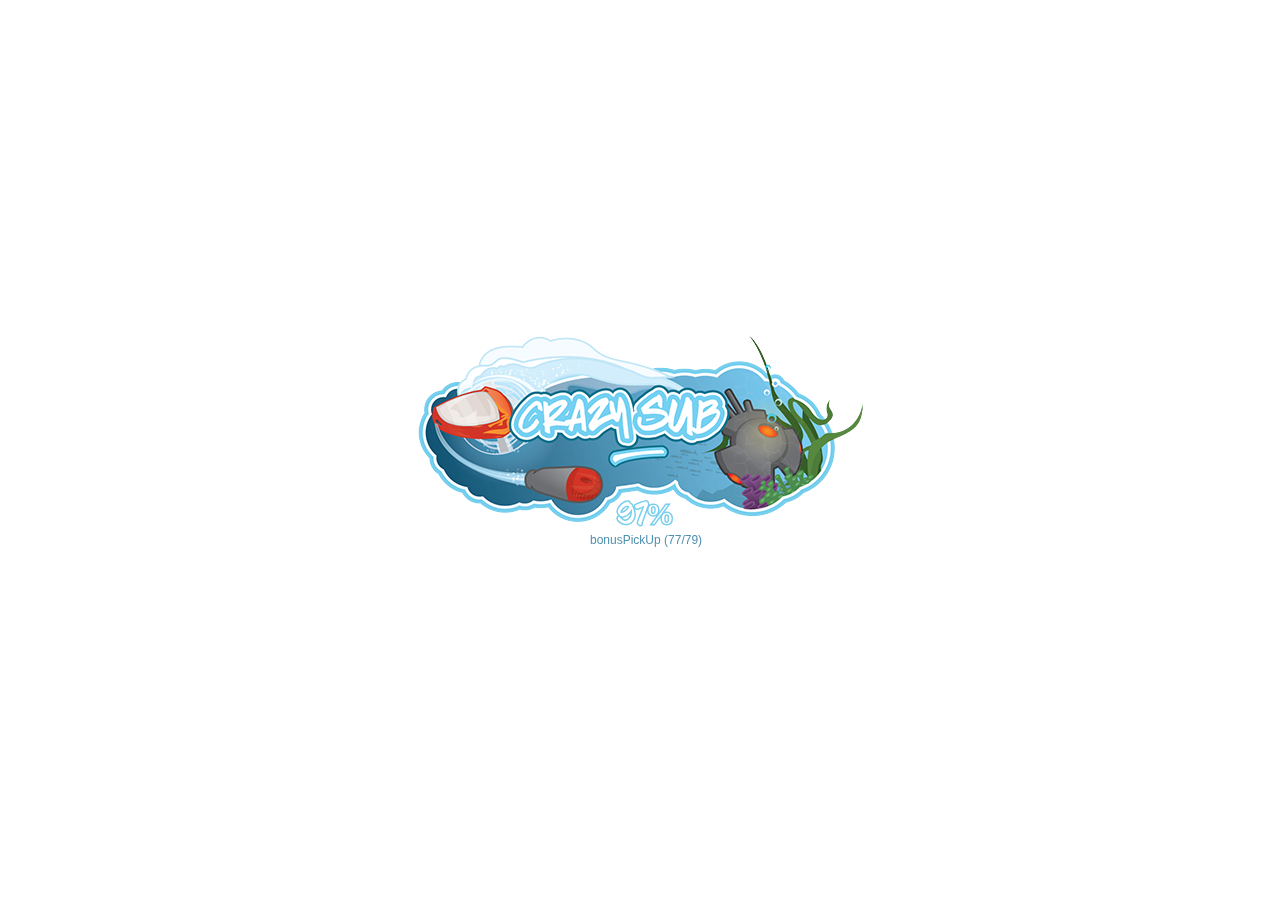
<file: app/index.html>
<!DOCTYPE html>
<html lang="fr">
<head>
		<title>CrazySub - Mobile Version</title>
		<meta charset="UTF-8" />
		<link rel="shortcut icon" type="image/png" href="../favicon.png" />
  		<link rel="icon" type="image/png" href="../favicon.png" />

		<meta name="viewport" content="width=device-width, height=device-height, initial-scale=1.0, user-scalable=no"/>
		<meta name=apple-mobile-web-app-capable content=yes>
		<meta name=apple-mobile-web-app-status-bar-style content=black>
		<link rel="apple-touch-icon" href="apple-touch-icon.png" />
		<link rel="apple-touch-startup-image" href="splashScreen.jpg">
		
  		<script type="text/javascript" src="js/phaser.min.js"></script>
		<script type="text/javascript" src="js/parameters.js"></script>
		<script type="text/jscript" src="js/misc.js"></script>
		<script type="text/jscript" src="js/pools.js"></script>
		<script type="text/jscript" src="js/constructor.js"></script>
		<script type="text/jscript" src="js/actions.js"></script>
		<script type="text/jscript" src="js/init.js"></script>
  		
  		<style>
  			@font-face {
				font-family: 'Razing';
				src: url('assets/fonts/Razing.ttf');    
				font-weight: normal;
				font-style: normal;
			}
  			body, html, #game_canvas {
  				width: 100%;
  				height: 100%;
  				margin: 0;
  				padding: 0;
  				min-height: 320px;
  			}
  			
  		
  		</style>
	</head>
	<body  onload="init();">
		

		
		<div id="game_canvas">

		</div>
		<script type="text/javascript">(function(e,t,n){if(n in t&&t[n]){var r,i=e.location,s=/^(a|html)$/i;e.addEventListener("click",function(e){r=e.target;while(!s.test(r.nodeName)){r=r.parentNode}if("href"in r&&(r.href.indexOf("http")||~r.href.indexOf(i.host))){e.preventDefault();i.href=r.href}},false)}})(document,window.navigator,"standalone")</script>
	</body>
</html>
</file>
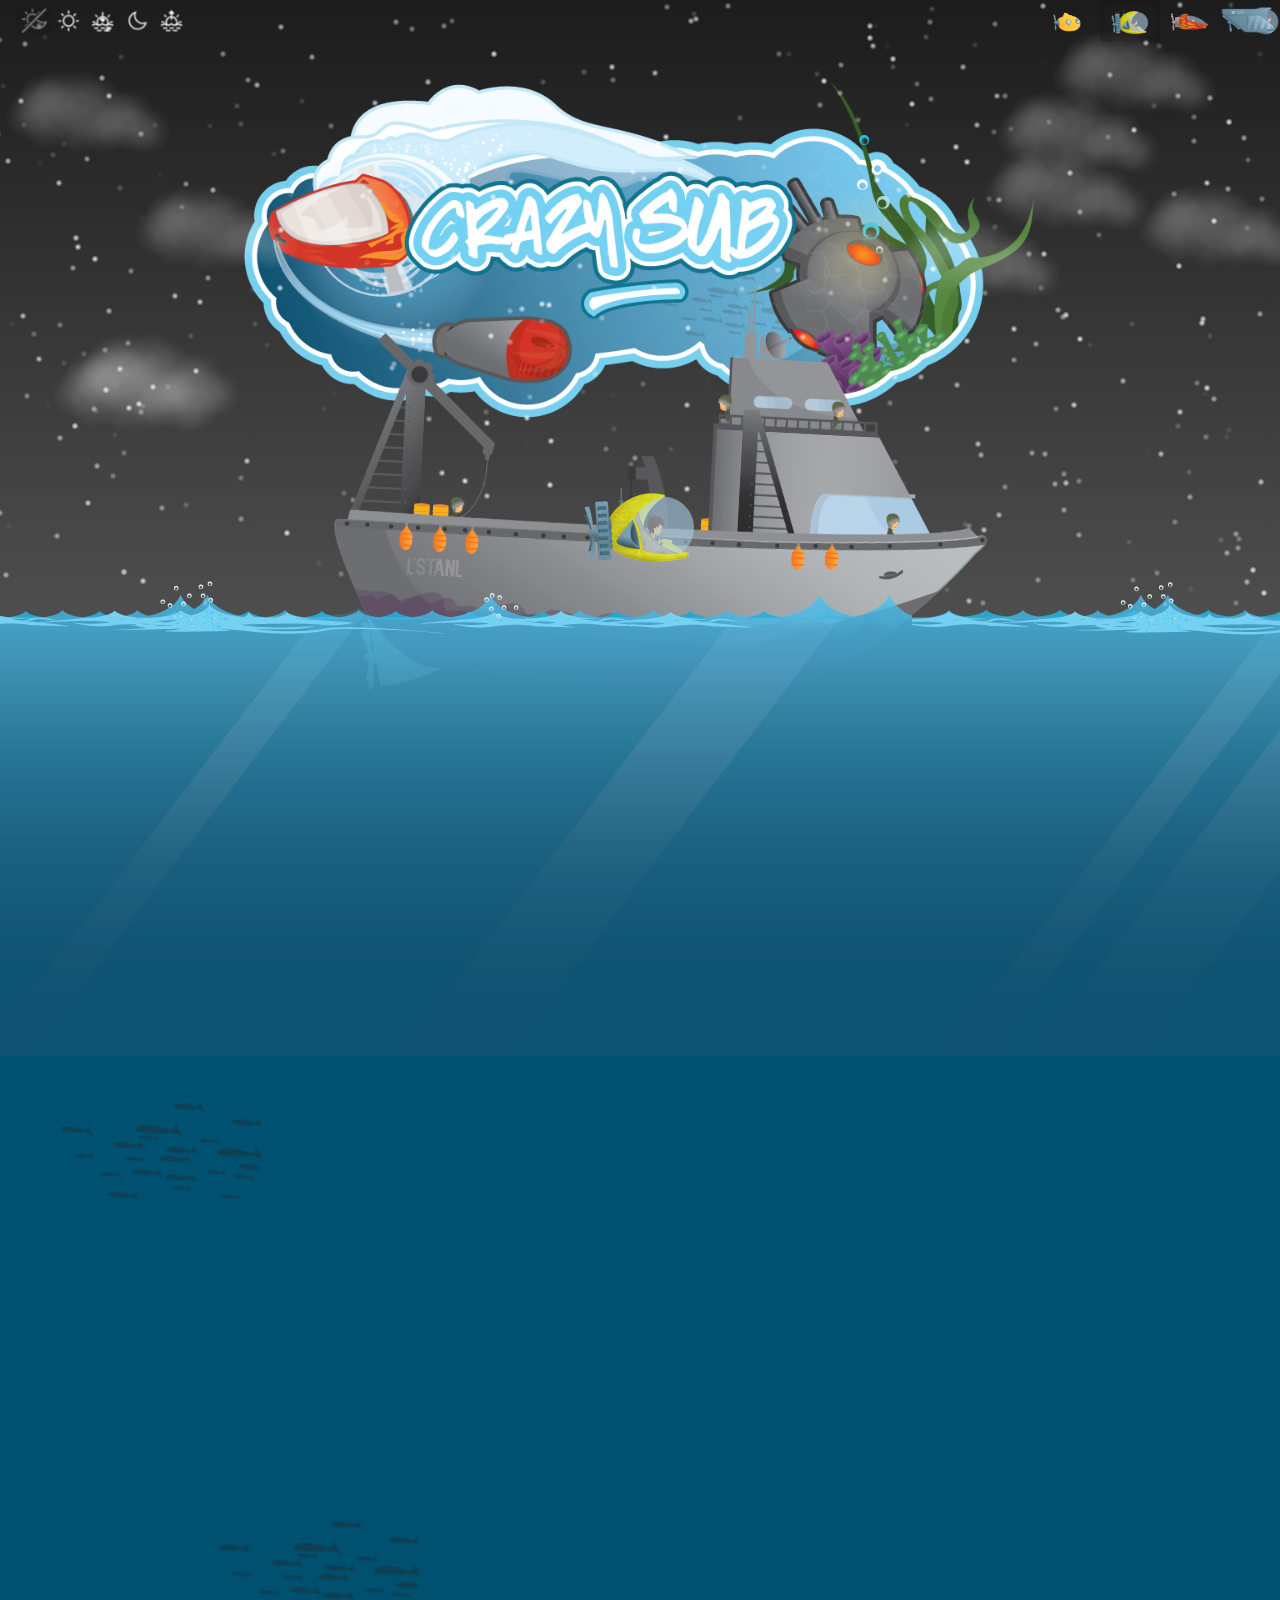
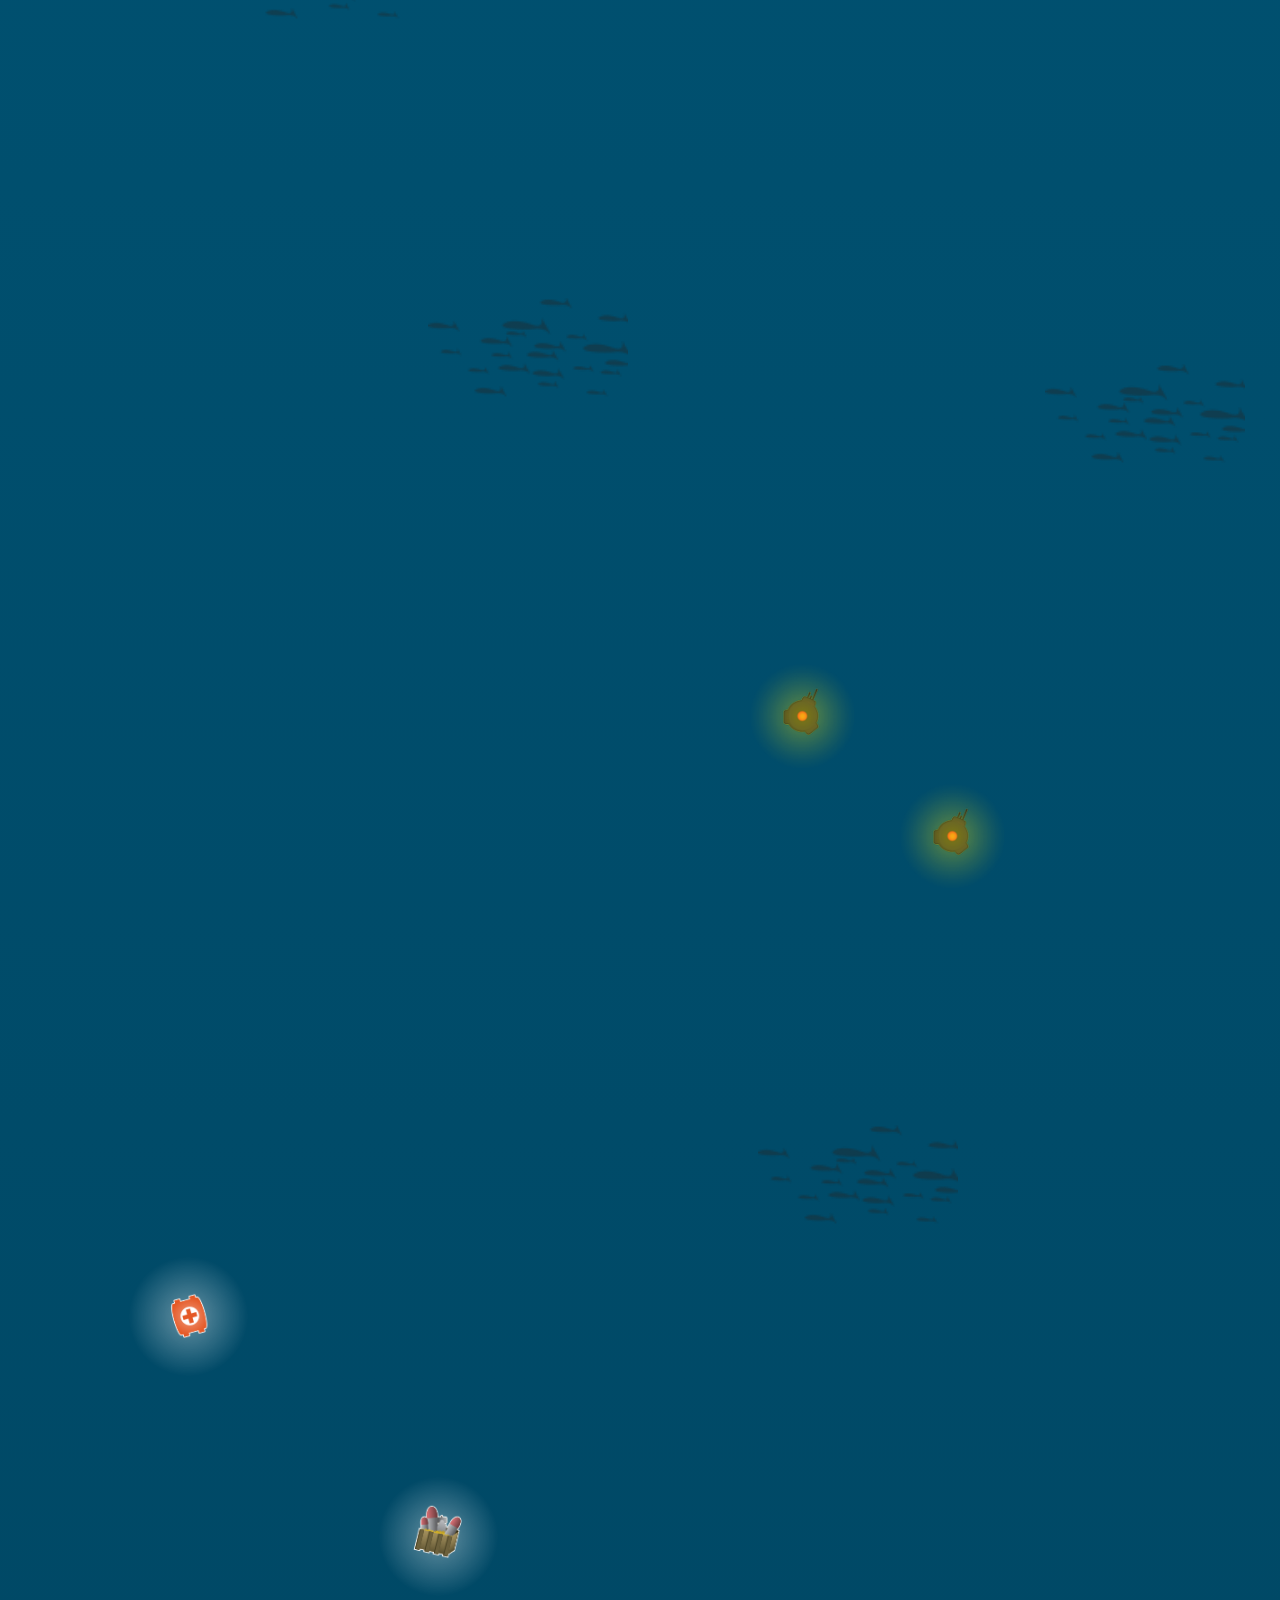
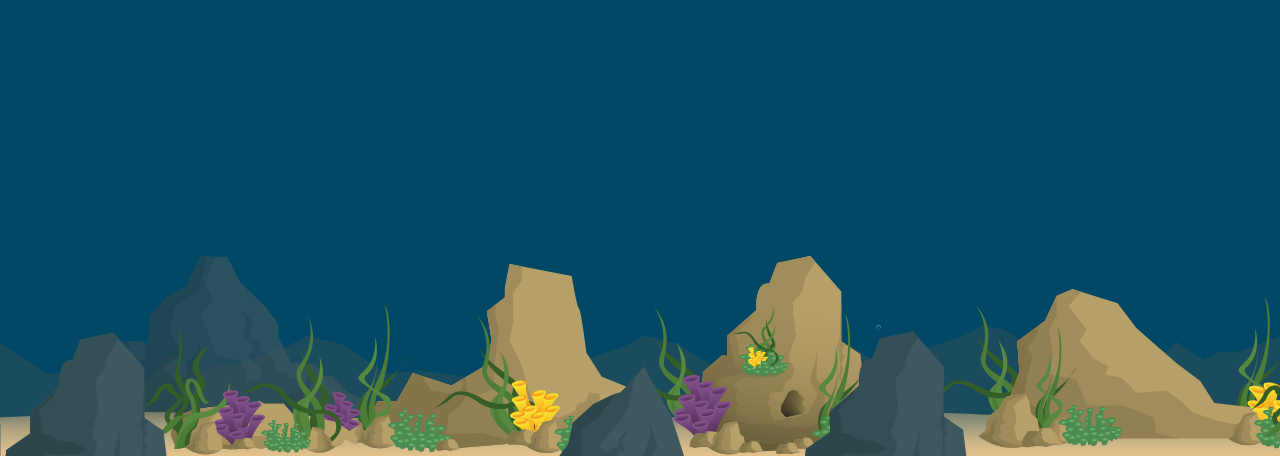
<file: site/index.html>
<!DOCTYPE html>
<html lang="fr">
	<head>
		<title>CrazySub</title>
		<meta charset="UTF-8" />
		<link rel="stylesheet" href="css/libs/animate.css">
		<link rel="stylesheet" type="text/css" href="css/normalize.css" /> 
		<link rel="stylesheet" type="text/css" href="css/style.css" /> 

		<link rel="shortcut icon" type="image/png" href="favicon.png" />
		<link rel="icon" type="image/png" href="favicon.png" />
		<meta name="viewport" content="width=device-width, initial-scale=1.0">
		<script type="text/javascript" src="js/jquery.js"></script>
		<script type="text/javascript" src="js/script.js"></script>
		<link href='http://fonts.googleapis.com/css?family=Open+Sans:400italic,800italic,400,300,700' rel='stylesheet' type='text/css'>

	</head>
	<body>
		<header>
			<div id="nuages">
			</div>
			<div class="inner">
				<h1>CrazySub</h1>
			</div>
			<div id="bateau">
				<div id="grue"></div>
				<div class="bat"></div>
			</div>
			<div class="vaguemove"><div id="vague"></div></div>
			<div id="eauhead"></div>
			<div id="ecum" class="movetoleft"></div>

		</header>
		<div id="sub">
			<div class="bulle"></div>
			<div class="bulle"></div>
			<div class="bulle"></div>
			<div class="bulle"></div>
			<div class="sub wb"></div>
		</div>

		<div id="container">
			<div id="content">
				<div class="bloc">
					<div class="col  section--blue wow fadeInDown">
						<h1><!-- À propos -->About the game</h1>
						<p><!-- CrazySub est un jeux de plateforme qui nous plonge dans un univers sous marin des plus "crazy". Le but du jeux est d'explorer le plus de fonds marins possible. -->CrazySub is a platform game that takes us into a crazy underwater world. The goal of the game is to explore the best possible seabed while avoiding different obstacles.</p><div id="getIt">
						<img src="images/gameIcon.png" alt="game icon" width="180" height="180">
						<a href="mobile/">Get it on smartphone</a>
						<a href="desktop/">Try it on desktop</a>							
						</div>
						<div class="shark"></div>
					</div>
					<div class="col smarthphone section--blue wow fadeInUp"  data-wow-offset="300">
						<img src="images/smrtp.png"/>
					</div>
				</div>
				<div class="bloc">
					<div class="col smarthphone section--blue wow fadeInLeft">			
						<iframe src="//player.vimeo.com/video/87213094" width="500" height="281" frameborder="0" webkitallowfullscreen mozallowfullscreen allowfullscreen></iframe>
					</div>
					<div class="col section--blue wow fadeInRight">
						<h1><!-- Teaser -->Take a look</h1>
						<p><!-- <strong>Plongez</strong> dès maintenant dans l'aventure CrazySub et évitez tous les obstacles des fonds marins. Irez-vous plus loin que vos amis? -->Dive into the CrazySub adventure now, avoid all obstacles and go as far as possible. Will you go further than your friends ?</p><div class="baril"></div>
					</div>
				</div>
				<div class="bloc">

					<div class="col section--blue wow fadeInDown">
						<h1><!-- Crédits -->Behind the scene</h1>
						<p><!-- Le projet CrazySub a été créé dans le cadre du workshop iLab des 3eme année de webdesign a la haute école Albert Jaquard de Namur. Ce projet a été réalisé par l'équipe Machintruc qui est composé de <a href="http://www.stanleylambot.be" target="_blank">Stanley Lambot</a>, <a href="http://www.dekoh.eu" target="_blank">Denis Kohlman</a> et <a href="http://www.jeromerenders.be" target="_blank">Jérome Renders</a> -->The CrazySub project was created in the #iLab workshop during the 3rd year of high school "Albert Jaquard" in Namur, BE. The "Machin Truc" team is composed of <a href="http://www.stanleylambot.be" target="_blank">Stanley Lambot</a>, <a href="http://www.dekoh.eu" target="_blank">Denis Kohlman</a> and <a href="http://www.jeromerenders.be" target="_blank">Jérome Renders</a> .</p>
					</div>
					<div class="col smarthphone">
						<div class="mine"></div><div class="mine"></div>
					</div>
				</div>
				<div class="bloc">
					<div class="col smarthphone">
						<div class="life"></div><div class="missile"></div>
					</div>
					<div class="col section--blue wow fadeInUp">
						<h1><!-- Plan d'avenir -->What's next?</h1>
						<p><!-- CrazySub promet de gagner plein de labcoins grâce aux investisseurs méritant. -->In the future we would like to improve and add some features. For instance, we had the idea to add boss, coins, more enemies and submarines or different upgrades for your submarines. And, why not, adapt the game for the iPad users!

							Stay tuned for some game update in the few weeks! :D</p>
					</div>
				</div>
			</div>
		</div>
		<footer>
			<div id="fond"></div>
		</footer>
		<nav>
			<ul id="weather">
				<li id="auto" class="active"><span>Auto</span></li>
				<li id="clickday"><span>Day</span></li>
				<li id="clickcrep"><span>Crepuscule</span></li>
				<li id="clicknight"><span>Night</span></li>
				<li id="clickaube"><span>Aube</span></li>
			</ul>
			<ul id="subs">
				<li id="BasicYellowSub"><span>BasicYellowSub</span></li>
				<li id="LightingStrike" class="active"><span>LightingStrike</span></li>
				<li id="redFlames"><span>redFlames</span></li>
				<li id="submarine_04_MT-19214"><span>submarine_04_MT-19214</span></li>
			</ul>
		</nav>
		<script src="js/wow.js"></script>
		<script>
			wow = new WOW(
				{
					animateClass: 'animated',
					offset:       100
				}
			);
			wow.init();
		</script>
		<script type="text/javascript" src="js/modernizr.js"></script>

	</body>
</html>
</file>
<file: site/css/style.css>
@font-face {
    font-family: 'Razing';
    src: url('Razing.ttf');    
    font-weight: normal;
    font-style: normal;
}

body{
	
	font-family: 'Open Sans', sans-serif;
}
#container{
	background: rgba(51,165,199,0.79);
	background: linear-gradient(#005272 0%, #004865 100%);
	background: -webkit-linear-gradient(#005272 0%, #004865 100%);
	background: -moz-linear-gradient(#005272 0%, #004865 100%);
	background: -o-linear-gradient(#005272 0%, #004865 100%);
	background: -ms-linear-gradient(#005272 0%, #004865 100%);
	overflow: hidden;
	position: relative;
	color: #fff;
	z-index: 100;
	margin-top: -100px;
}
a{
	color: #97c9ff;
}
a:hover{
	color: #63aeff;
}
a:active{
	color: #007cff;
}
p{
	line-height: 2em;
}
nav{
	position: fixed;
	z-index: 3000;
	top: 0;
	width: 100%;
}
#weather{
	display: block;
	position: absolute;
	top: 0;
	left: -30px;
	list-style: none;
	margin: 0;
	padding: 0;
	overflow: hidden;
	border-radius: 0px 0px 5px 0px;
	-webkit-transform: scale(0.65);
	-moz-transform: scale(0.65);	
	transform: scale(0.65);	
}
#weather li span{
	padding: 10px 10px 10px 43px;
	display: block;
	text-indent: -9999px;
}
#weather li:hover{/*

	background: linear-gradient(#d7d7d7 0%, #b7b7b7 55.3%);
	background: -webkit-linear-gradient(#d7d7d7 0%, #b7b7b7 55.3%);
*/
	opacity: .5;
	transition: all .3s ease-in;
	-webkit-transition: all .3s ease-in;
}
#weather li.active{/*

	background: linear-gradient(#d7d7d7 0%, #b7b7b7 55.3%);
	background: -webkit-linear-gradient(#d7d7d7 0%, #b7b7b7 55.3%);
*/
	opacity: .5;
	box-shadow: inset 0px 0px 20px -12px black;
	border-radius: 5px;
}
#clickday span{
	background: url(../images/sun.png) no-repeat  center;
	background-size: 40px;
}
#clicknight span{
	background: url(../images/moon.png) no-repeat center;
	background-size: 40px;
}
#clickcrep span{
	background: url(../images/crep.png) no-repeat  center;
	background-size: 40px;
}
#clickaube span{
	background: url(../images/aube.png) no-repeat  center;
	background-size: 40px;
}
#auto span{
	background: url(../images/auto.png) no-repeat  center;
	background-size: 40px;
}
#subs{
	display: block;
	position: absolute;
	top: 0;
	right: 0;
	float: right;
	list-style: none;
	margin: 0;
	padding: 0;
	overflow: hidden;
	border-radius: 0px 0px 0px 5px;
}
#subs li, #weather li{
	cursor: pointer;
	float: left;
	/*
background: linear-gradient(#ededed 0%, #cccccc 55.3%);
	background: -webkit-linear-gradient(#ededed 0%, #cccccc 55.3%);
*/
	transition: all .1s ease-in;
	-webkit-transition: all .2s ease-in;
}
#subs li span{
	padding: 10px 10px 10px 40px;
	text-indent: -9999px;
	width: 10px;
	display: block;
}
#subs li:hover{
	/*
background: linear-gradient(#d7d7d7 0%, #b7b7b7 55.3%);
	background: -webkit-linear-gradient(#d7d7d7 0%, #b7b7b7 55.3%);
*/
	opacity: .5;
	-webkit-transition: all .3s ease-in;
	transition: all .2s ease-in;
}
#subs li.active{
	/*

	background: linear-gradient(#d7d7d7 0%, #b7b7b7 55.3%);
	background: -webkit-linear-gradient(#d7d7d7 0%, #b7b7b7 55.3%);
*/
	
	border-radius: 5px;
	box-shadow: inset 0px 0px 20px -12px black;
}
#submarine_04_MT-19214 span{
	background: url(../images/submarine_04_MT-19214.png) no-repeat  center;
	background-size: 60px;
}
#LightingStrike span{
	background: url(../images/submarine_01_LightingStrike.png) no-repeat  center;
	background-size: 50px;
}
#redFlames span{
	background: url(../images/submarine_02_redFlames.png) no-repeat center;
	background-size: 50px;
}
#BasicYellowSub span{
	background: url(../images/submarine_03_BasicYellowSub.png) no-repeat center;
	background-size: 50px;
}
#content,header .inner{
	width: 1024px;
	margin: 0 auto;
}
img{
		width: 100%;
	}
header h1{
	text-align: center;
	font-size: 3em;
	color: #fff;
	text-indent: -9999px;
	margin-top: -420px;
	margin-bottom: -100px;
	height: 400px;
	background: url(../images/heade.png) no-repeat center top;
	background-size: 800px;
}
header{
	overflow: hidden;
	height: 1156px;
	transition: all .3s ease-in;
	-webkit-transition: all .3s ease-in;
	background: linear-gradient(#5c90cb 0%, #c2dbff 63.44%, #def1c3 100%);
	background: -webkit-linear-gradient(#5c90cb 0%, #c2dbff 63.44%, #def1c3 100%);
}
header.night{
	background: linear-gradient(#1c1c1c 0%, #525252 57.68%);
}
header.crepuscule{
	background: linear-gradient(#2a629d 0%, #f8a3ff 81.79%);
}
header.day{
	background: linear-gradient(#5c90cb 0%, #c2dbff 63.44%, #def1c3 100%);
}
header.aube{
	background: linear-gradient(top, #00aeff 0%,#ed9017 60%);
}
header #vaguefond{
	background: url(../images/vagf.png) repeat-x;
	height: 38px;
	width: 100%;
}
header #vague{
	width: 4000px;
	position: relative;
	left: -10%;
	height: 600px;
	/* top: 200px; */
	background: url(../images/mer.png) repeat-x top;
	/*background-size: 73px;

	-webkit-animation: vague2 1s infinite alternate linear;
*/
}
header #eauhead{
	background: rgba(51,165,199,0.8);
	height: 61px;
	width: 100%;
	/* top: 200px; */
	position: relative;
	z-index: 12;
}
#ecum{
	position: relative;
	height: 30px;
	width: 130%;
	display: none;
	background: url(../images/ecum.png) repeat-x;
	top: -70px;
	z-index: 130;
	-webkit-animation: ecum 15s infinite linear;
}
#nuages{
	position: relative;
	overflow: hidden;
	height: 500px;
	width: 100%;
	margin-bottom: -240px;
}
.nuage{
	position: absolute;
	height: 100px;
	width: 200px;
	display: block;
	background: url(../images/nuage.png) repeat-x;
	background-size: cover;/*

	-webkit-transform: translate(1900px, 100px);
*/
	-webkit-transition: opacity .5s ease-in-out;
	-webkit-transition: translate 5s linear;
	z-index: 10;
	/* -webkit-animation: movetoleft 55s infinite linear; */
}

.star{
	position: absolute;
	width: 10px;
	height: 10px;
	display: block;
	background: radial-gradient(#ffffff 0%, rgba(255,255,255,0) 52.19%);
	background: -webkit-radial-gradient(#ffffff 0%, rgba(255,255,255,0) 52.19%);
	z-index: 9;
	opacity: .7;
	}
.shining{
	-webkit-animation: etoile .4s infinite alternate linear;
}
@-webkit-keyframes etoile
{
	from{opacity: .9; }
	to{opacity: .5; }
}
.poisson{
	position: absolute;
	height: 100px;
	width: 200px;
	display: block;
	background: url(../images/poisson.png) repeat-x;
	background-size: cover;
	z-index: 110;
}
.nuage2{
	position: absolute;
	height: 100px;
	width: 200px;
	background: url(../images/nuage.png) repeat-x;
	background-size: cover;
	z-index: 11;
	-webkit-animation: movetoleft2 55s infinite linear;
}
header .vaguemove{
	position: relative;
	top: 1px;
	z-index: 12;
	animation: vaguemove 74s infinite linear;
	-webkit-animation: vaguemove 74s infinite linear;
}
@keyframes ecum
{
	from{left: 0px; }
	to{left: -336px; }
}
@-webkit-keyframes ecum
{
	from{left: 0px; }
	to{left: -336px; }
}
@keyframes vaguemove
{
	from{left: 0; }
	to{left: -1920px; }
}
@-webkit-keyframes vaguemove
{
	from{left: 0; }
	to{left: -1920px; }
}
@-webkit-keyframes vague
{

	0%,19.99% {
			background-position: 0 -43px; 
		}
	 
	20%,39.99% {
			background-position: 0 -64px; 
		}
		
	40%,59.99% {
			background-position: 0 -85px; 
		}
		
	60%,79.99% {
			background-position: 0 -106px; 
		}
		
	80%,100% {
			background-position: 0 -127px; 
		}
		
}
@-webkit-keyframes vague2
{

	0%,19.99% {
			background-position: 0 -1px; 
		}
	 
	20%,39.99% {
			background-position: 0 -12px; 
		}
		
	40%,59.99% {
			background-position: 0 -23px; 
		}
		
	60%,79.99% {
			background-position: 0 -34px; 
		}
		
	80%,100% {
			background-position: 0 -45px; 
		}
		
}

footer{
	height: 200px;
	background: #004865;
}
#fond{
	background: url(../images/sol3.png) repeat-x;
	width: 100%;
	height: 200px;
	position: relative;
}
.col{
	width: 40%;
	margin-left: 20%;
	float: left;
	min-height: 600px;
}
.col:first-child{
	margin: 0;
}
.bloc{
	
	overflow: hidden;
	position: relative;
	z-index: 120;
}
#bateau {
	width: 520px;
	height: 200px;
	position: relative;
	top: -130px;
	left: 50%;
	margin-left: -330px;
	z-index: 10;
}
#bateau .bat{
	width: 690px;
	height: 510px;
	position: absolute;
	z-index: 10;
	transform: rotate(3deg);
	-webkit-transform: rotate(3deg);
	background: url(../images/bateau3.png) no-repeat center center;
	background-size: cover;
	animation: movebat 3s infinite alternate ease-in-out;
	-webkit-animation: movebat 3s infinite alternate ease-in-out;
}
@keyframes movebat{
	from{	
		transform: rotate(1.4deg);
	}
	to{
		transform: rotate(-1.6deg);
	}
}
@-webkit-keyframes movebat{
	from{	
		-webkit-transform: rotate(1.4deg);
	}
	to{
		-webkit-transform: rotate(-1.6deg);
	}
}
#bateau #grue{
	/* background: url(../images/grue.png) no-repeat center center; */
	width: 50px;
	height: 200px;
	left: 50%;
	top: -80px;
	margin-left: -25px;
	position: absolute;
}
#sub{
	height: 200px;
	width: 300px;
	position: absolute;
	margin-left: -150px;
	margin-top: -100px;
	left: 50%;
	top: 524px;
	z-index: 1000;

	transition: top .3s ease-out;
}
#sub .sub{
	background: url(../images/submarine_01_LightingStrike.png) center center no-repeat;
	background-size: 150px;
	height: 100px;
	width: 150px;
	position: relative;
	left: 75px;
	top: 50px;
	animation: submove 14s infinite;
	-webkit-animation: submove 5s infinite alternate linear;
}
#sub .sub.wb{
	animation: submovebat 7s infinite alternate linear;
	-webkit-animation: submovebat 7s infinite alternate linear;
	
}
@keyframes submove{
	from{	
		left: 70px;
		top: 50px;
	}
	10%{	
		left: 70px;
		top: 45px;
	}
	20%{	
		left: 75px;
		top: 50px;
	}
	30%{	
		left: 80px;
		top: 55px;
	}
	40%{	
		left: 80px;
		top: 60px;
	}
	60%{	
		left: 75px;
		top: 55px;
	}
	70%{	
		left: 80px;
		top: 55px;
	}
	80%{	
		left: 75px;
		top: 60px;
	}
	90%{	
		left: 80px;
		top: 65px;
	}
	to{	
		left: 85px;
		top: 60px;
	}
}
@keyframes submovebat{
	from{	
		left: 70px;
		top: 50px;
	}
	10%{	
		left: 70px;
		top: 48px;
	}
	20%{	
		left: 72px;
		top: 50px;
	}
	30%{	
		left: 71px;
		top: 51px;
	}
	40%{	
		left: 72px;
		top: 48px;
	}
	60%{	
		left: 70px;
		top: 49px;
	}
	70%{	
		left: 72px;
		top: 51px;
	}
	80%{	
		left: 71px;
		top: 50px;
	}
	90%{	
		left: 73px;
		top: 52px;
	}
	to{	
		left: 75px;
		top: 54px;
	}
}
@-webkit-keyframes submove{
	from{	
		left: 70px;
		top: 50px;
	}
	10%{	
		left: 70px;
		top: 45px;
	}
	20%{	
		left: 75px;
		top: 50px;
	}
	30%{	
		left: 80px;
		top: 55px;
	}
	40%{	
		left: 80px;
		top: 60px;
	}
	60%{	
		left: 75px;
		top: 55px;
	}
	70%{	
		left: 80px;
		top: 55px;
	}
	80%{	
		left: 75px;
		top: 60px;
	}
	90%{	
		left: 80px;
		top: 65px;
	}
	to{	
		left: 85px;
		top: 60px;
	}
}
@-webkit-keyframes submovebat{
	from{	
		left: 70px;
		top: 50px;
	}
	10%{	
		left: 70px;
		top: 48px;
	}
	20%{	
		left: 72px;
		top: 50px;
	}
	30%{	
		left: 71px;
		top: 51px;
	}
	40%{	
		left: 72px;
		top: 48px;
	}
	60%{	
		left: 70px;
		top: 49px;
	}
	70%{	
		left: 72px;
		top: 51px;
	}
	80%{	
		left: 71px;
		top: 50px;
	}
	90%{	
		left: 73px;
		top: 52px;
	}
	to{	
		left: 75px;
		top: 54px;
	}
}

#sub .bulle{
	width: 10px;
	height: 10px;
	background: rgba(255,255,255,0.5);
	border-radius:50px;
	position: relative;
	opacity: 0;
	left: 120px;
	top: 145px;
	display: none;
	animation: bulle 13s infinite;
	-webkit-animation: bulle 2s infinite linear;
}
#sub .bulle:nth-child(2){
	animation: bulle2 1.4s infinite;
	-webkit-animation: bulle2 1.4s infinite;
	
}
#sub .bulle:nth-child(3){
	animation: bulle2 1.8s infinite;
	-webkit-animation: bulle2 1.8s infinite;
	
}
#sub .bulle:nth-child(4){
	animation: bulle 2.1s infinite;
	-webkit-animation: bulle 2.1s infinite;
	
}
@keyframes bulle{
	from{
		left: 120px;
		top: 145px;
		opacity: 1;
	}
	20%{
		top: 90px;
		left: 60px;
	}
	40%{
		opacity: 1;
	}
	100%{
		left: 20px;
		top: 20px;
		opacity: 0;
	}
}
@-webkit-keyframes bulle{
	from{
		left: 120px;
		top: 145px;
		opacity: 1;
	}
	20%{
		top: 90px;
		left: 60px;
	}
	40%{
		opacity: 1;
	}
	100%{
		left: 20px;
		top: 20px;
		opacity: 0;
	}
}
@-webkit-keyframes bulle2{
	30%{
		left: 120px;
		top: 145px;
		opacity: 1;
	}
	60%{
		top: 90px;
		left: 60px;
	}
	90%{
		opacity: 1;
	}
	100%{
		left: 20px;
		top: 20px;
		opacity: 0;
	}
}
@keyframes movetoleft{
	0%{
		left: 1200px;
		opacity: 0;
	}
	5%{
		opacity: 1;
	}
	95%{
		opacity: 1;
	}
	100%{
		left: -40px;
		opacity: 0;
	}
}
@-webkit-keyframes movetoleft{
	0%{
		left: 1200px;
		opacity: 0;
	}
	5%{
		opacity: 1;
	}
	95%{
		opacity: 1;
	}
	100%{
		left: -40px;
		opacity: 0;
	}
}
@-webkit-keyframes movetoleft2{
	0%{
		left: 1000px;
		opacity: 1;
	}
	55%{
		left: -40px;
		opacity: 0;
	}
	55.01%{
		left: 1200px;
		opacity: 0;
	}
	
	60%{
		opacity: 1;
	}
	100%{
		left: 1000px;
		opacity: 1;
	}
}
.btndl{
	border: none;
	font-family: inherit;
	font-size: inherit;
	color: inherit;
	background: none;
	cursor: pointer;
	text-transform: uppercase;
	letter-spacing: 1px;
	font-weight: 700;
	outline: none;
	position: absolute;
	left: 50%;
	top: 840px;
	width: 400px;
	margin-left: -200px;
	z-index: 100;
	display: block;
	-webkit-transition: all 0.3s;
	-moz-transition: all 0.3s;
	transition: all 0.3s;
	background: #2599ff;
	color: #fff;
	padding: 25px 80px 25px 80px;
	border-radius: 5px;
	opacity: .6;
}
.btndl:hover {
	background: #4aabff;
}
.btndl:active {
	background:#1478ce;
}
.mine{
	width: 120px;
	height: 120px;
	background: url(../images/mine.png) no-repeat;
	background-size: cover;
}
.life{
	width: 120px;
	height: 120px;
	background: url(../images/life.png) no-repeat;
	background-size: cover;
}
.missile{
	width: 120px;
	height: 120px;
	background: url(../images/missile.png) no-repeat;
	background-size: cover;
	
	transform: translate( 250px, 100px);
	-webkit-transform: translate( 250px, 100px);
}
.baril{
	width: 60px;
	height: 66px;
	background: url(../images/baril.png) no-repeat;
	background-size: cover;
	transform: translate( 50px, 200px);
	-webkit-transform: translate( 50px, 200px);
}
.shark{
	width: 100px;
	height: 46px;
	background: url(../images/shark.png) no-repeat;
	background-size: cover;
	transform: translate( 150px, 100px);
	-webkit-transform: translate( 150px, 100px);
}
.mine:last-child{
	transform: translate( 150px, 0px);
	-webkit-transform: translate( 150px, 0px);
}

#getIt * {
	display: block;
	position: absolute;
}
#getIt img {
	width: 180px;
	height: 180px;
	z-index: 50;
}

#getIt a {
	background: #3090b5;
	border: 3px solid #176a85;
	height: 65px;
	width: 320px;
	border-radius: 8px;
	line-height: 65px;
	text-decoration: none;
	color: white;
	left: 85px;
	top: 25px;
	z-index: 30;
	font-family: "Razing", sans-serif;
	text-indent: 110px;
	font-size: 18px;
	transition: all 0.5s ease;
	position: relative;
}

#getIt a + a {
	top: 30px;
}

#getIt a:hover {
	left: 105px;
}

#getIt a:active {
	background: #2ba3d1;
}
.bloc h1 {
	font-family: "Razing", sans-serif;
	font-size:  40px;
}

@media all and (max-width: 1024px) {
	#content,header .inner {
		width: 100%;
	}
	header h1{
		font-size: 3em;
		line-height: 1.5em;
	}
}
@media all and (max-width: 824px) {
	.col{
		width: 80%;
		padding: 10%;
		min-height: inherit;
		margin: 0;
	}
	
}
@media all and (max-width: 600px) {
	header h1{
		background-size: 400px;
		height: 300px;
	}
	#bateau, #sub{
		transform: scale(.8);
		-webkit-transform: scale(.8);
	}	
	#bateau{
		top: -48px;
	}
	#subs{
		top: auto;
		bottom: 0px;
		position: fixed;
		width: 100%;
		z-index: 10000;
	}
	#subs li{
		width: 25%;
	}
	#sub{
		top: 439px;
	}
	#weather{
		width: 101%;
		border-radius: 0;
	}
	#weather li{
		width: 20%;
	}
	
	/* stan */
	
	body {
		min-width: 320px;
	}
	
	.bigMobile {
		height: 600px;	
	}
	
	#getIt img {
		left: 50%;
		margin-left: -90px;
	}
	
	#getIt a {
		left: 0;
		text-indent: 0;
		text-align: center;
		width: 100%;
		top: 210px;
		z-index: 400;
	}
	
	#getIt a + a {
		top: 220px;
		margin-bottom: 60px;
	}
	
	#getIt a:hover {
		left: 0;
	}
	
	#videoIntro {
		position: absolute;
		left: 50%;
		margin-left: -205px;
		-webkit-transform: scale(0.6);
	}
	
	
	.smallBloc .col {
		min-height: 250px;
	}
	
	
	figure {
		float: left;
		width: 100%;
		margin-left: 15px;
		margin-top: 50px;
		text-align: center;
	}
	
	
	
	
	
}
</file>
